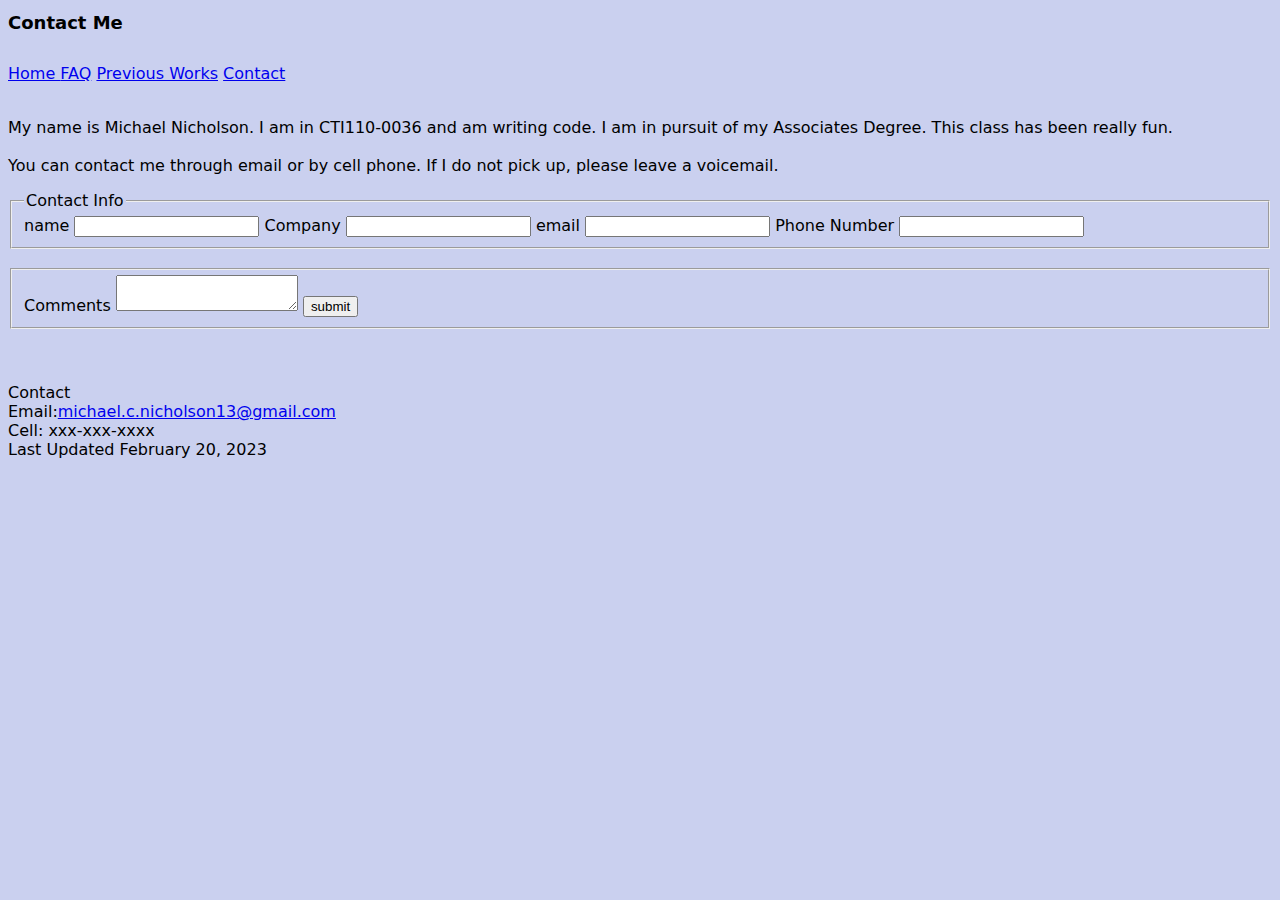
<file: Contact_page.html>
<!doctype html><meta lang=en name="keywords" content="IT, Information, Technology, Tableau, Art, Military, Veteran">
<meta name="description" content="This page is to advertise my skill sets and any questions a viewer may have.">

<style>
body,td,th {
    font-family: Gotham, "Helvetica Neue", Helvetica, Arial, sans-serif;
    font-style: normal;
    font-size: 25px;
}
body {
	background-color: #CAD0EF;
}
}

</style>
<link href="nicholson.css" rel="stylesheet">
<head><meta charset="utf-8">
<title>Contact Me</title> <h1>Contact Me</h1> <br>
	

</head>

	<nav><a href="index.html">Home </a><a href="FAQ.html">FAQ</a> <a href="Previous_Works.html">Previous Works</a> <a href="Contact_page.html">Contact</a></nav>
	
<br><p>My name is Michael Nicholson. I am in CTI110-0036 and am writing code. 
        I am in pursuit of my Associates Degree. This class has been really fun.<br><br>

You can contact me through email or by cell phone. If I do not pick up, please leave a voicemail.
	</p>
    <form action="#" method="post"><fieldset>
        <legend>Contact Info</legend>
        <Label>name</Label>
        <input type="text" id="name" name="user" required>
        
		<label>Company</label>
        <input type="text" id="Company" name="Company"  required>
        <label>email</label>
        <input type="email" id="email" name="Email" required>
        <label>Phone Number</label>
        <input type="tel" id="phone" name="phone"  required>
    </fieldset></form>
<br>
    <fieldset>
        <label for="message">Comments</label>
        <textarea id="message" name="message"></textarea>
        <button class="labels" type="submit" >submit</button>
    </fieldset>
    
    

    
    
<p><!-- This file is my own work and I typed everything, Cindy Halliday-->  </p><br>
	
	<br>Contact<br>
	<footer>Email:<a href="mailto:michael.c.nicholson13@gmail.com">michael.c.nicholson13@gmail.com</a><br>
		Cell: xxx-xxx-xxxx</footer>
	
	
<footer>Last Updated February 20, 2023</footer>
</file>
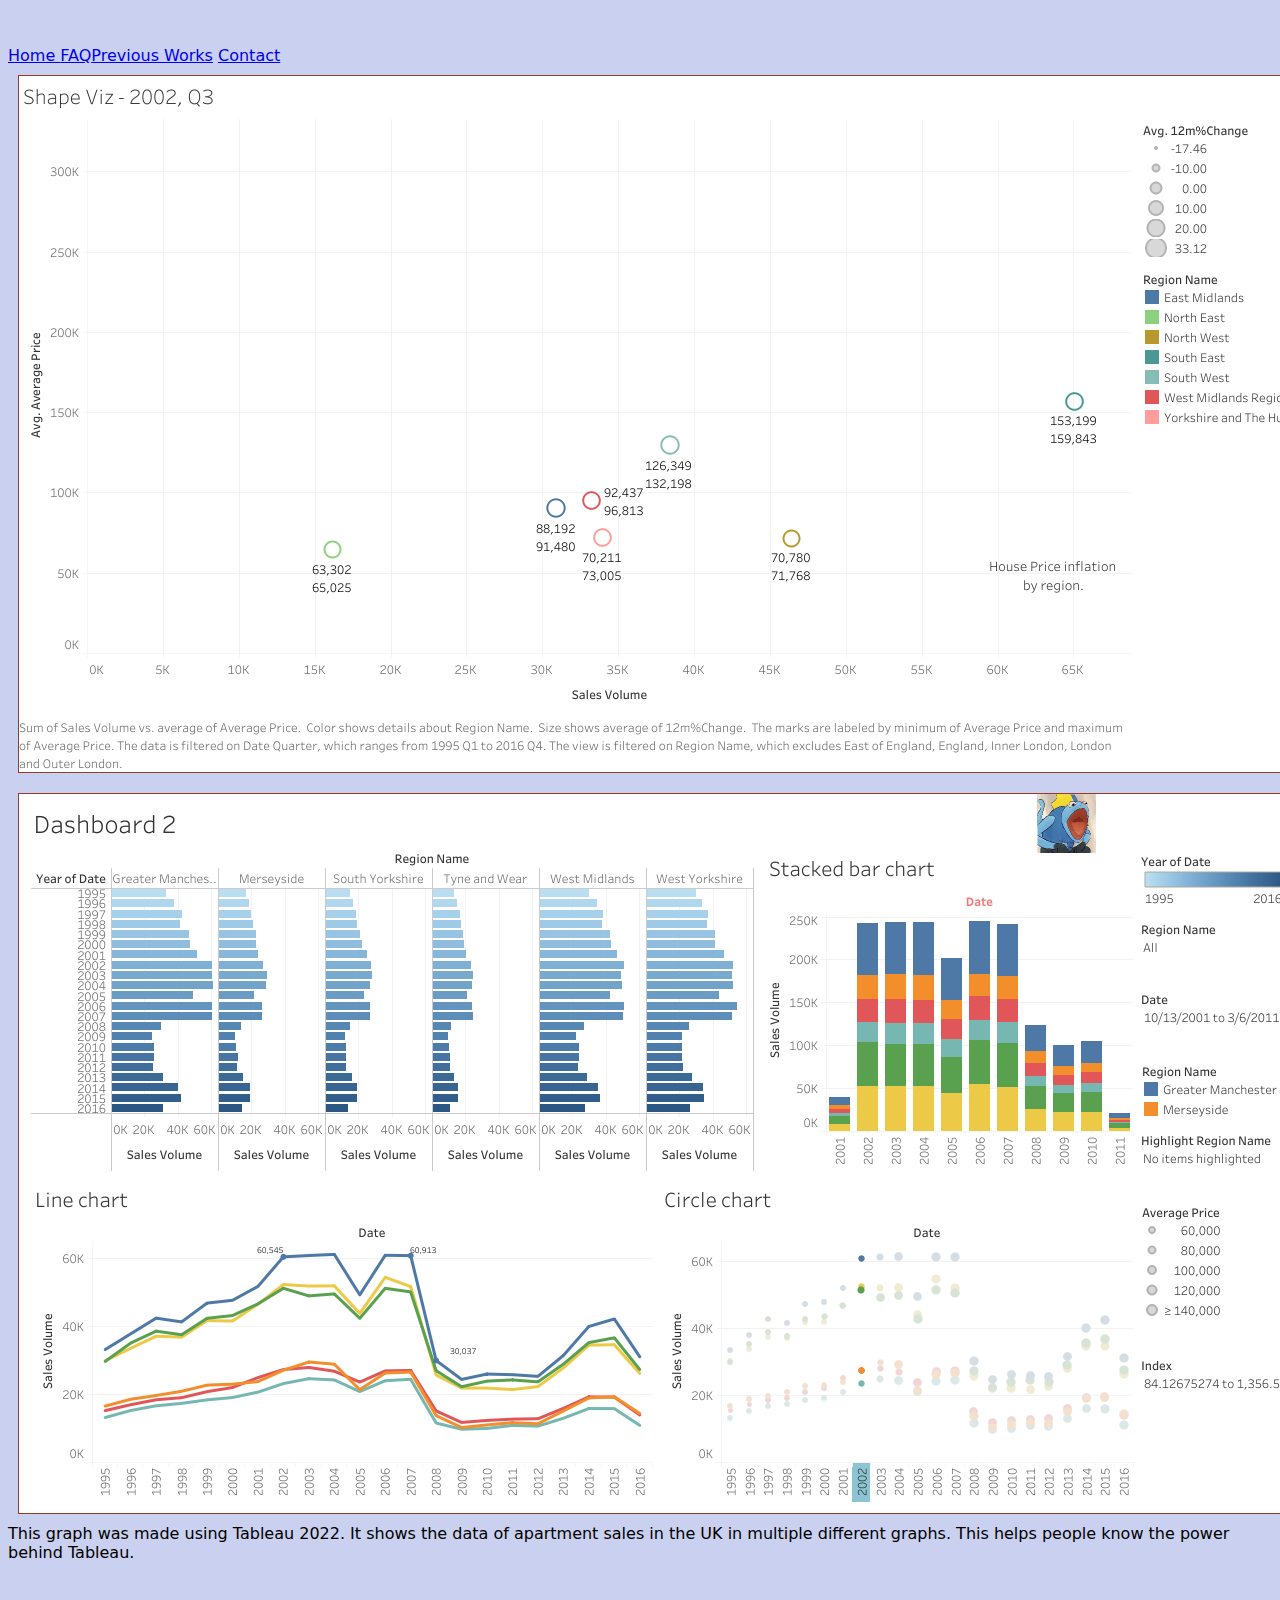
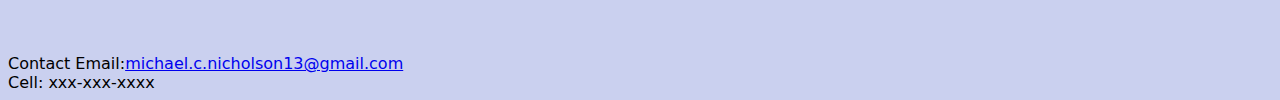
<file: Previous_Works.html>
<!doctype html>
<html lang="en">

<style>
body {
	background-color: #CAD0EF;
}
</style>
<head><title>Previous Works</title><br>
<meta name="description" content="This page is for my Graphs, Drawings, and Live 2D Cubism works/projects greater than 2 months in age. ">
<meta name="keywords" content="Graphs, Art, Live 2D, old works.">

<link href="nicholson.css" rel="stylesheet" type="text/css">
</head><br>
<nav><a href="index.html">Home </a><a href="FAQ.html" > FAQ</a><a href="Previous_Works.html">Previous Works</a> <a href="Contact_page.html" >Contact</a> </nav>
	
	
	

<body>
	<a href="assets/Shape_Viz.png"><img src="assets/Shape_Viz.png" width="1298" height="696" alt="Sum of Sales Volume vs. average of Average Price. Color shows detail about Region Name. Size shows average of 12m%Change. The marks are labeled by minimum of Average Price and maximum of Average Price. The data is filtered on Data Quarter, which ranges from 1995 Q1(Quarter 1) to 2016 Q4 (Quarter 4). The view is filtered on Region Name, which excludes East of England, England, Inner London, London, and Outer London." 
		class="img_float" title="Shape_Viz - 2002,Q3"></a><br>
		<a href="assets/Dashboard_2.png"><img src="assets/Dashboard_2.png" alt="Change over Year dashboard layout" width="1279" height="719" class="img_float" 
			title="Tableau Dashboard"></a><br><p><br>
	
	
	This graph was made using Tableau 2022. It shows the data of apartment sales in the UK in multiple different graphs. This helps people know the power behind Tableau.</p>
</body>
<br>
	<br>
	<br>
	<br>
	
	
<footer>
		
		
		Contact
		Email:<a href="mailto:michael.c.nicholson13@gmail.com">michael.c.nicholson13@gmail.com</a><br>
		Cell: xxx-xxx-xxxx</footer>
</html>
</file>
<file: nicholson.css>
@charset "utf-8";
h1 {
    font-family: Segoe, "Segoe UI", "DejaVu Sans", "Trebuchet MS", Verdana, sans-serif;
    font-style: normal;
    font-size: large;
}
body {
    font-family: Segoe, "Segoe UI", "DejaVu Sans", "Trebuchet MS", Verdana, sans-serif;
    font-style: normal;
    font-weight: normal;
    font-size: medium;
background-color: #CAD0EF;
}

.img_float_right {
    margin: 10px;
    border: thin solid #312E2E;
    float: none;
}
.img_float {
	float: left;
	border: thin solid #973A28;
margin: 10px;
	background-color: #3CB1AA;

}


@media screen and (max-width:480px){
.img_float {
	max-width: 480px;
	float: left;
}





}

@media screen and (max-width:768px){
.img_float {
    max-width: 768px;
    float: left;
}

}
</file>
